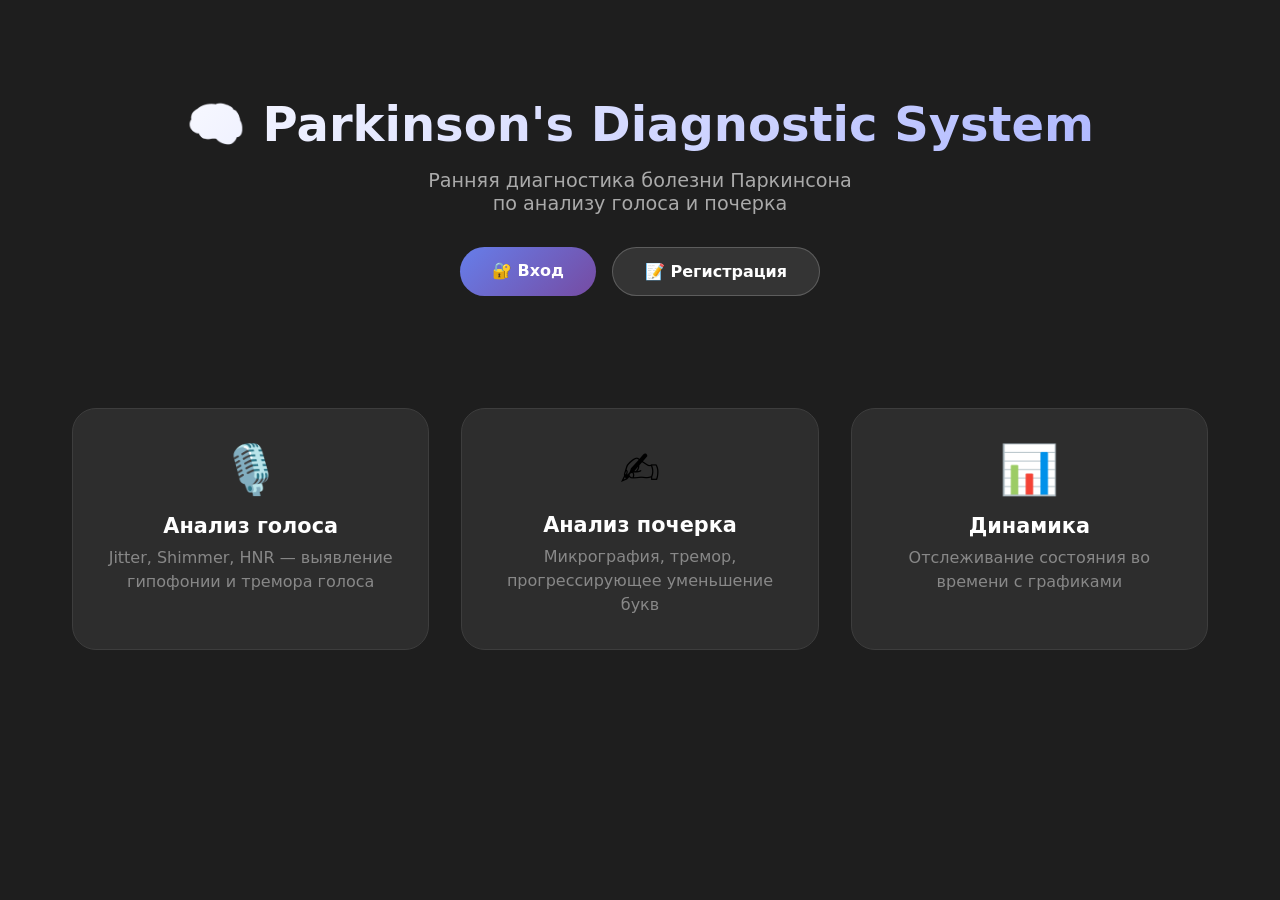
<file: static/index.html>
<!DOCTYPE html>
<html lang="ru">
<head>
    <meta charset="UTF-8">
    <meta name="viewport" content="width=device-width, initial-scale=1.0">
    <title>Parkinson's Diagnostic System</title>
    <link rel="stylesheet" href="/static/style.css">
    <style>
        /* Дополнительные стили для главной страницы */
        .hero {
            text-align: center;
            padding: 4rem 1rem;
        }

        .hero h1 {
            font-size: 3rem;
            margin-bottom: 1rem;
            background: linear-gradient(135deg, #fff 0%, #a8b2ff 100%);
            background-clip: text;
            -webkit-background-clip: text;
            color: transparent;
        }

        .hero p {
            font-size: 1.2rem;
            color: #aaa;
            margin-bottom: 2rem;
        }

        .auth-buttons {
            display: flex;
            gap: 1rem;
            justify-content: center;
            flex-wrap: wrap;
        }

        .btn {
            padding: 14px 32px;
            border-radius: 40px;
            font-weight: 600;
            font-size: 1rem;
            text-decoration: none;
            transition: all 0.3s;
        }

        .btn-primary {
            background: linear-gradient(135deg, #667eea, #764ba2);
            color: white;
        }

        .btn-primary:hover {
            transform: translateY(-2px);
            box-shadow: 0 10px 25px -5px rgba(102, 126, 234, 0.4);
        }

        .btn-secondary {
            background: rgba(255, 255, 255, 0.1);
            color: white;
            border: 1px solid rgba(255, 255, 255, 0.2);
        }

        .btn-secondary:hover {
            background: rgba(255, 255, 255, 0.2);
            transform: translateY(-2px);
        }

        .features {
            display: grid;
            grid-template-columns: repeat(auto-fit, minmax(280px, 1fr));
            gap: 2rem;
            margin-top: 3rem;
        }

        .feature-card {
            background: #2d2d2d;
            border-radius: 24px;
            padding: 2rem;
            text-align: center;
            border: 1px solid #3d3d3d;
            transition: all 0.3s;
        }

        .feature-card:hover {
            transform: translateY(-5px);
            border-color: #667eea;
        }

        .feature-card .icon {
            font-size: 3rem;
            margin-bottom: 1rem;
        }

        .feature-card h3 {
            margin-bottom: 0.5rem;
            color: white;
        }

        .feature-card p {
            color: #888;
            line-height: 1.5;
        }

        /* Проверка авторизации */
        .loading-screen {
            display: flex;
            justify-content: center;
            align-items: center;
            min-height: 100vh;
            background: #1e1e1e;
        }

        .spinner {
            width: 50px;
            height: 50px;
            border: 3px solid #3d3d3d;
            border-top-color: #667eea;
            border-radius: 50%;
            animation: spin 1s linear infinite;
        }

        @keyframes spin {
            to { transform: rotate(360deg); }
        }
    </style>
</head>
<body>
    <div id="app">
        <div class="loading-screen" id="loading">
            <div class="spinner"></div>
        </div>

        <div id="content" style="display: none;">
            <div class="container">
                <div class="hero">
                    <h1>🧠 Parkinson's Diagnostic System</h1>
                    <p>Ранняя диагностика болезни Паркинсона<br>по анализу голоса и почерка</p>

                    <div class="auth-buttons">
                        <a href="/login" class="btn btn-primary">🔐 Вход</a>
                        <a href="/register" class="btn btn-secondary">📝 Регистрация</a>
                    </div>
                </div>

                <div class="features">
                    <div class="feature-card">
                        <div class="icon">🎙️</div>
                        <h3>Анализ голоса</h3>
                        <p>Jitter, Shimmer, HNR — выявление гипофонии и тремора голоса</p>
                    </div>
                    <div class="feature-card">
                        <div class="icon">✍️</div>
                        <h3>Анализ почерка</h3>
                        <p>Микрография, тремор, прогрессирующее уменьшение букв</p>
                    </div>
                    <div class="feature-card">
                        <div class="icon">📊</div>
                        <h3>Динамика</h3>
                        <p>Отслеживание состояния во времени с графиками</p>
                    </div>
                </div>
            </div>
        </div>
    </div>

    <script>
        // Проверка авторизации
        const token = localStorage.getItem('token');

        if (token) {
            // Если пользователь уже авторизован - редирект на дашборд
            window.location.href = '/dashboard';
        } else {
            // Показываем контент
            document.getElementById('loading').style.display = 'none';
            document.getElementById('content').style.display = 'block';
        }
    </script>
</body>
</html>
</file>
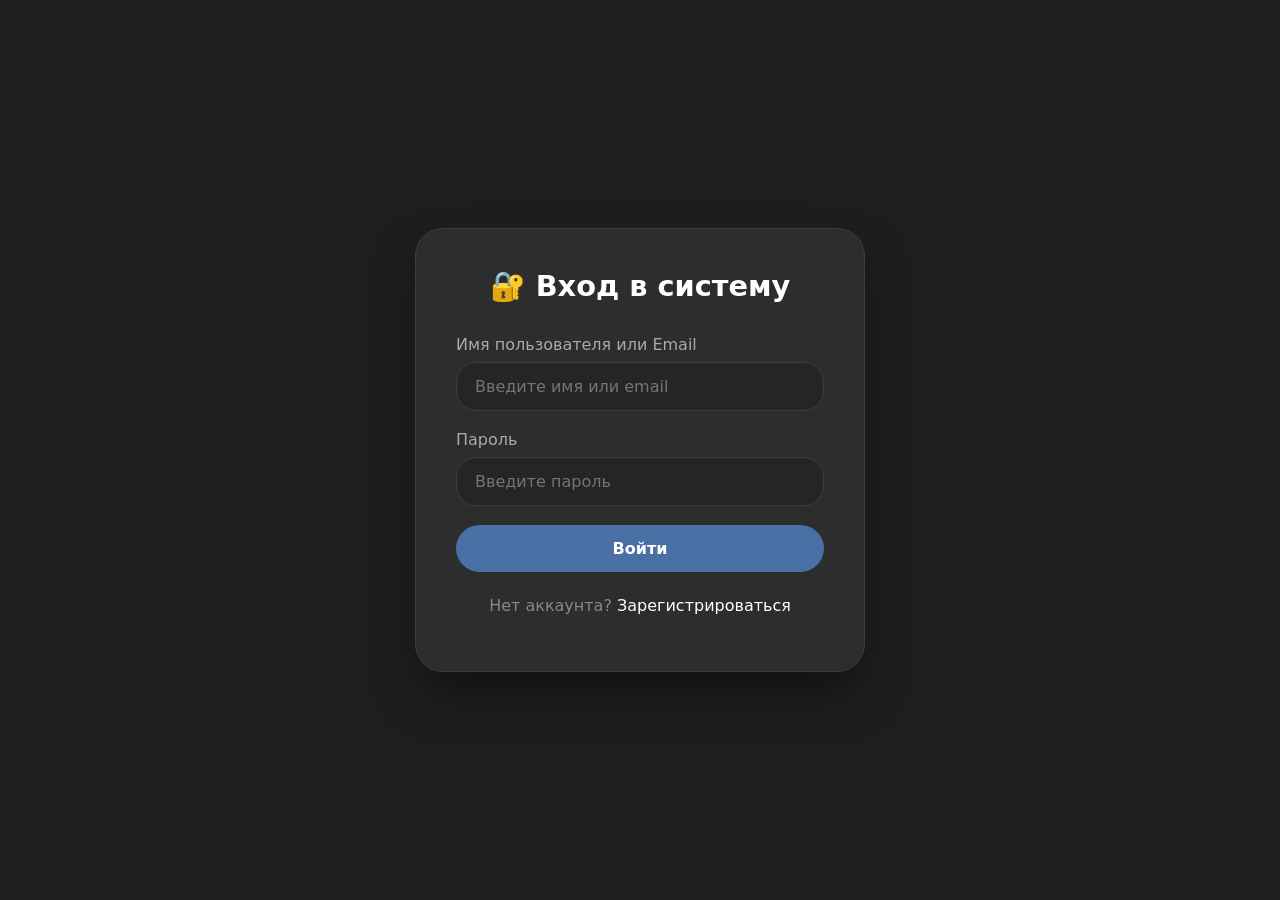
<file: static/login.html>
<!DOCTYPE html>
<html lang="ru">
<head>
    <meta charset="UTF-8">
    <meta name="viewport" content="width=device-width, initial-scale=1.0">
    <title>Вход - Персональный тренер</title>
    <link rel="stylesheet" href="/static/style.css">
    <style>
        body {
            background: #1e1e1e;
            min-height: 100vh;
            display: flex;
            align-items: center;
            justify-content: center;
        }
        .form-container {
            display: flex;
            justify-content: center;
            align-items: center;
            width: 100%;
            padding: 2rem;
        }
        .form-card {
            background: #2d2d2d;
            border-radius: 28px;
            padding: 2.5rem;
            width: 100%;
            max-width: 450px;
            border: 1px solid #3d3d3d;
            box-shadow: 0 25px 50px -12px rgba(0, 0, 0, 0.5);
        }
        .form-card h2 {
            text-align: center;
            margin-bottom: 2rem;
            color: white;
            font-size: 1.8rem;
        }
        .form-group {
            margin-bottom: 1.2rem;
        }
        .form-group label {
            display: block;
            margin-bottom: 8px;
            color: #aaa;
            font-weight: 500;
        }
        .form-group input {
            width: 100%;
            padding: 14px 18px;
            background: #252525;
            border: 1px solid #3d3d3d;
            border-radius: 20px;
            color: white;
            font-size: 1rem;
        }
        .btn-primary {
            width: 100%;
            padding: 14px;
            border-radius: 40px;
            font-weight: 600;
            background: #4a6fa5;
            color: white;
            border: none;
            cursor: pointer;
        }
        .btn-primary:hover {
            background: #5a7fb5;
        }
        .form-footer {
            text-align: center;
            margin-top: 1.5rem;
            color: #888;
        }
        .form-footer a {
            color: white;
            text-decoration: none;
        }
        .error-msg {
            color: #d9534f;
            text-align: center;
            margin-top: 1rem;
        }
    </style>
</head>
<body>
    <div class="form-container">
        <div class="form-card">
            <h2>🔐 Вход в систему</h2>
            <form id="loginForm">
                <div class="form-group">
                    <label>Имя пользователя или Email</label>
                    <input type="text" id="username_or_email" required placeholder="Введите имя или email">
                </div>
                <div class="form-group">
                    <label>Пароль</label>
                    <input type="password" id="password" required placeholder="Введите пароль">
                </div>
                <button type="submit" class="btn-primary">Войти</button>
            </form>
            <p class="form-footer">Нет аккаунта? <a href="/register">Зарегистрироваться</a></p>
            <div id="errorMsg" class="error-msg"></div>
        </div>
    </div>

    <script>
        function setCookie(name, value, days = 7) {
            const date = new Date();
            date.setTime(date.getTime() + (days * 24 * 60 * 60 * 1000));
            document.cookie = `${name}=${value}; path=/; expires=${date.toUTCString()}`;
        }

        document.getElementById('loginForm').addEventListener('submit', async (e) => {
            e.preventDefault();

            const username_or_email = document.getElementById('username_or_email').value;
            const password = document.getElementById('password').value;
            const errorMsg = document.getElementById('errorMsg');
            errorMsg.textContent = '';

            try {
                const res = await fetch('/api/login', {
                    method: 'POST',
                    headers: { 'Content-Type': 'application/json' },
                    body: JSON.stringify({ username_or_email, password })
                });

                if (res.ok) {
                    const data = await res.json();

                    // Сохраняем токен в localStorage (для API запросов)
                    localStorage.setItem('token', data.access_token);
                    localStorage.setItem('userId', data.user_id);
                    localStorage.setItem('username', data.username);

                    // Сохраняем токен в cookies (для страниц)
                    setCookie('token', data.access_token);

                    window.location.href = '/dashboard';
                } else {
                    const error = await res.json();
                    errorMsg.textContent = error.detail || 'Неверные данные';
                }
            } catch (err) {
                errorMsg.textContent = 'Ошибка соединения с сервером';
            }
        });
    </script>
</body>
</html>
</file>
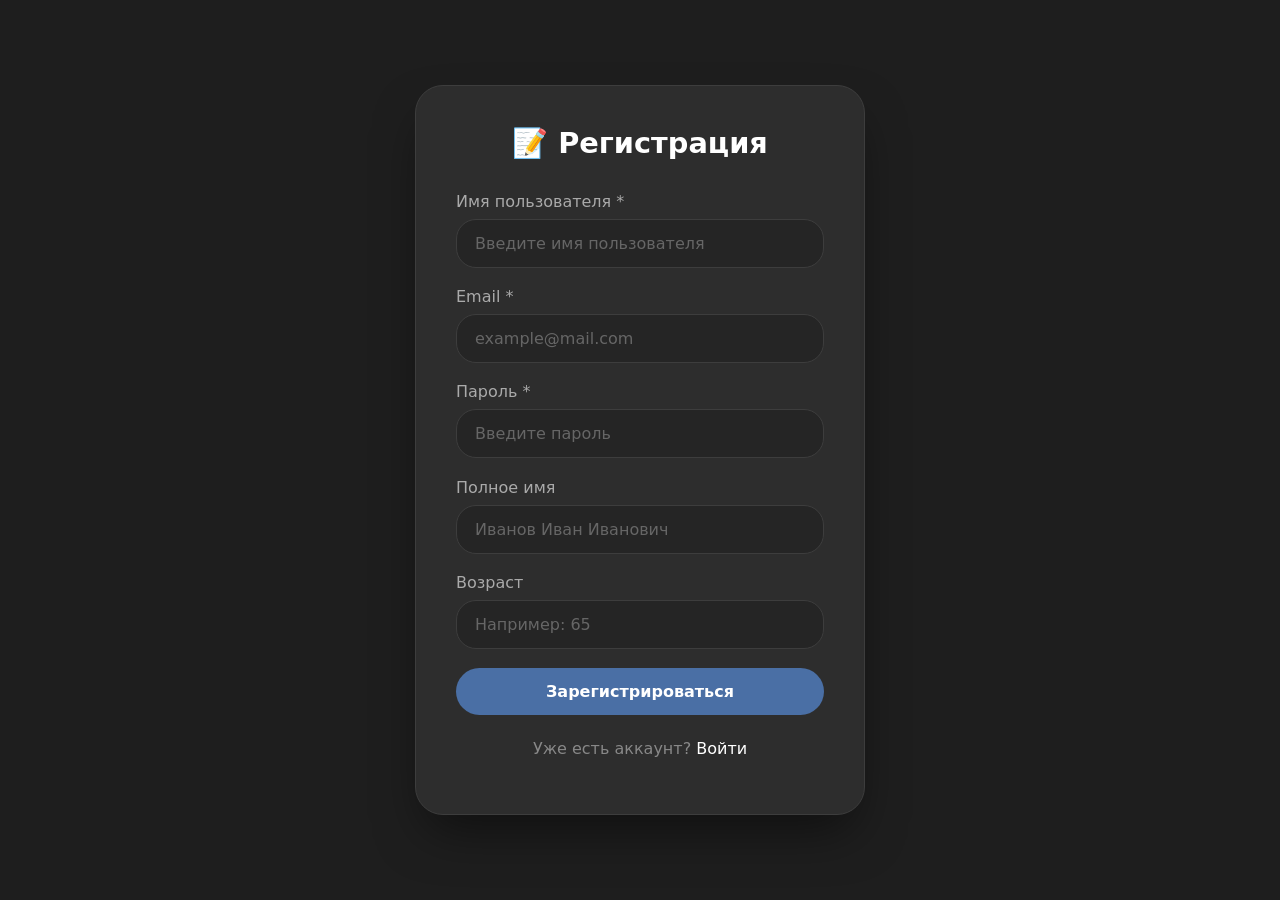
<file: static/register.html>
<!DOCTYPE html>
<html lang="ru">
<head>
    <meta charset="UTF-8">
    <meta name="viewport" content="width=device-width, initial-scale=1.0">
    <title>Регистрация - Parkinson's Diagnostic</title>
    <link rel="stylesheet" href="/static/style.css">
    <style>
        body {
            background: #1e1e1e;
            min-height: 100vh;
            display: flex;
            align-items: center;
            justify-content: center;
        }

        .form-container {
            display: flex;
            justify-content: center;
            align-items: center;
            width: 100%;
            padding: 2rem;
        }

        .form-card {
            background: #2d2d2d;
            border-radius: 28px;
            padding: 2.5rem;
            width: 100%;
            max-width: 450px;
            border: 1px solid #3d3d3d;
            box-shadow: 0 25px 50px -12px rgba(0, 0, 0, 0.5);
        }

        .form-card h2 {
            text-align: center;
            margin-bottom: 2rem;
            color: white;
            font-size: 1.8rem;
        }

        .form-group {
            margin-bottom: 1.2rem;
        }

        .form-group label {
            display: block;
            margin-bottom: 8px;
            color: #aaa;
            font-weight: 500;
        }

        .form-group input {
            width: 100%;
            padding: 14px 18px;
            background: #252525;
            border: 1px solid #3d3d3d;
            border-radius: 20px;
            color: white;
            font-size: 1rem;
            transition: all 0.3s;
        }

        .form-group input:focus {
            outline: none;
            border-color: #4a6fa5;
            box-shadow: 0 0 0 3px rgba(74, 111, 165, 0.2);
        }

        .form-group input::placeholder {
            color: #666;
        }

        .btn-primary {
            width: 100%;
            padding: 14px;
            border-radius: 40px;
            font-weight: 600;
            font-size: 1rem;
            cursor: pointer;
            transition: all 0.3s;
            background: #4a6fa5;
            color: white;
            border: none;
        }

        .btn-primary:hover {
            background: #5a7fb5;
            transform: translateY(-2px);
        }

        .form-footer {
            text-align: center;
            margin-top: 1.5rem;
            color: #888;
        }

        .form-footer a {
            color: white;
            text-decoration: none;
        }

        .form-footer a:hover {
            color: #aaa;
            text-decoration: underline;
        }

        .error-msg {
            color: #d9534f;
            text-align: center;
            margin-top: 1rem;
            font-size: 0.9rem;
        }
    </style>
</head>
<body>
    <div class="form-container">
        <div class="form-card">
            <h2>📝 Регистрация</h2>
            <form id="registerForm">
                <div class="form-group">
                    <label>Имя пользователя *</label>
                    <input type="text" id="username" required placeholder="Введите имя пользователя">
                </div>
                <div class="form-group">
                    <label>Email *</label>
                    <input type="email" id="email" required placeholder="example@mail.com">
                </div>
                <div class="form-group">
                    <label>Пароль *</label>
                    <input type="password" id="password" required placeholder="Введите пароль">
                </div>
                <div class="form-group">
                    <label>Полное имя</label>
                    <input type="text" id="full_name" placeholder="Иванов Иван Иванович">
                </div>
                <div class="form-group">
                    <label>Возраст</label>
                    <input type="number" id="age" placeholder="Например: 65">
                </div>
                <button type="submit" class="btn-primary">Зарегистрироваться</button>
            </form>
            <p class="form-footer">Уже есть аккаунт? <a href="/login">Войти</a></p>
            <div id="errorMsg" class="error-msg"></div>
        </div>
    </div>

    <script>
        document.getElementById('registerForm').addEventListener('submit', async (e) => {
            e.preventDefault();
            const data = {
                username: document.getElementById('username').value,
                email: document.getElementById('email').value,
                password: document.getElementById('password').value,
                full_name: document.getElementById('full_name').value,
                age: parseInt(document.getElementById('age').value) || null
            };

            try {
                const res = await fetch('/api/register', {
                    method: 'POST',
                    headers: { 'Content-Type': 'application/json' },
                    body: JSON.stringify(data)
                });

                if (res.ok) {
                    const resData = await res.json();
                    localStorage.setItem('token', resData.access_token);
                    localStorage.setItem('userId', resData.user_id);
                    localStorage.setItem('username', data.username);
                    window.location.href = '/dashboard';
                } else {
                    const error = await res.json();
                    document.getElementById('errorMsg').textContent = error.detail;
                }
            } catch (err) {
                document.getElementById('errorMsg').textContent = 'Ошибка соединения с сервером';
            }
        });
    </script>
</body>
</html>
</file>
<file: static/style.css>
/* ========== ТЁМНО-СЕРЫЙ ДИЗАЙН ========== */

* {
    margin: 0;
    padding: 0;
    box-sizing: border-box;
    font-family: 'Inter', system-ui, -apple-system, 'Segoe UI', Roboto, sans-serif;
}

body {
    background: #1e1e1e;
    min-height: 100vh;
}

/* ========== КОНТЕЙНЕРЫ ========== */
.container {
    max-width: 1200px;
    margin: 0 auto;
    padding: 2rem;
}

.card {
    background: #2d2d2d;
    border-radius: 28px;
    padding: 2rem;
    box-shadow: 0 25px 50px -12px rgba(0, 0, 0, 0.5);
    border: 1px solid #3d3d3d;
}

/* ========== ГЛАВНАЯ СТРАНИЦА ========== */
.hero {
    text-align: center;
    padding: 3rem 1rem;
}

.hero h1 {
    font-size: 3rem;
    margin-bottom: 1rem;
    color: white;
}

.hero p {
    font-size: 1.2rem;
    color: #aaa;
    margin-bottom: 2rem;
}

.auth-buttons {
    display: flex;
    gap: 1rem;
    justify-content: center;
    flex-wrap: wrap;
}

.features {
    display: grid;
    grid-template-columns: repeat(auto-fit, minmax(280px, 1fr));
    gap: 2rem;
    margin-top: 3rem;
}

.feature-card {
    background: #2d2d2d;
    border-radius: 24px;
    padding: 2rem;
    text-align: center;
    border: 1px solid #3d3d3d;
    transition: all 0.3s;
}

.feature-card:hover {
    transform: translateY(-5px);
    border-color: #5a5a5a;
}

.feature-card .icon {
    font-size: 3rem;
    margin-bottom: 1rem;
}

.feature-card h3 {
    margin-bottom: 0.5rem;
    color: white;
}

.feature-card p {
    color: #888;
}

/* ========== ЗАГОЛОВКИ ========== */
h1, h2, h3 {
    color: white;
    font-weight: 700;
}

h1 { font-size: 2.5rem; margin-bottom: 0.5rem; }
h2 { font-size: 1.8rem; margin-bottom: 1rem; }
h3 { font-size: 1.3rem; margin-bottom: 1rem; }

/* ========== КНОПКИ ========== */
button, .btn {
    padding: 12px 28px;
    border-radius: 40px;
    font-weight: 600;
    font-size: 1rem;
    cursor: pointer;
    transition: all 0.3s;
    border: none;
    background: #3d3d3d;
    color: white;
}

button:hover, .btn:hover {
    transform: translateY(-2px);
    background: #4d4d4d;
}

.btn-primary {
    background: #4a6fa5;
}

.btn-primary:hover {
    background: #5a7fb5;
}

.btn-secondary {
    background: #3d3d3d;
}

.btn-secondary:hover {
    background: #4d4d4d;
}

.btn-success {
    background: #2e7d64;
}

.btn-danger {
    background: #8b3a3a;
}

/* ========== DASHBOARD ========== */
.dashboard-header {
    background: #2d2d2d;
    border-radius: 28px;
    padding: 1.5rem;
    margin-bottom: 2rem;
    display: flex;
    justify-content: space-between;
    align-items: center;
    flex-wrap: wrap;
    gap: 1rem;
    border: 1px solid #3d3d3d;
}

.user-info h2 {
    color: white;
}

.user-info p {
    color: #888;
}

.logout-btn {
    background: #8b3a3a;
}

.logout-btn:hover {
    background: #9b4a4a;
}

/* ========== ТЕСТ-КНОПКИ ========== */
.test-buttons {
    display: flex;
    gap: 1rem;
    margin-bottom: 2rem;
    flex-wrap: wrap;
}

.test-btn {
    flex: 1;
    text-align: center;
    padding: 1.2rem;
    border-radius: 20px;
    text-decoration: none;
    font-weight: 700;
    transition: all 0.3s;
    font-size: 1.1rem;
}

.test-btn:hover {
    transform: translateY(-5px);
}

.voice-btn {
    background: #4a6fa5;
    color: white;
}

.handwriting-btn {
    background: #8b5a8b;
    color: white;
}

.seven-words-btn {
    background: #8b6b3a;
    color: white;
}

/* ========== РЕЗУЛЬТАТЫ ========== */
.results-card {
    background: #2d2d2d;
    border-radius: 24px;
    padding: 1.5rem;
    margin-bottom: 1.5rem;
    border: 1px solid #3d3d3d;
}

.history-item {
    background: #252525;
    border-radius: 16px;
    padding: 1rem;
    margin-bottom: 0.8rem;
    border-left: 4px solid #4a6fa5;
    transition: all 0.3s;
    color: #ddd;
}

.history-item:hover {
    background: #353535;
    transform: translateX(5px);
}

/* ========== РИСКИ ========== */
.risk-low { color: #5cb85c; font-weight: bold; }
.risk-medium { color: #f0ad4e; font-weight: bold; }
.risk-high { color: #d9534f; font-weight: bold; }
.risk-very_high { color: #c9302c; font-weight: bold; }

/* ========== ГРАФИК ========== */
canvas#trendChart {
    background: #252525;
    border-radius: 20px;
    padding: 1rem;
}

/* ========== ФОРМЫ ========== */
input, textarea, select {
    width: 100%;
    padding: 14px 18px;
    background: #252525;
    border: 1px solid #3d3d3d;
    border-radius: 20px;
    color: white;
    font-size: 1rem;
}

input:focus, textarea:focus, select:focus {
    outline: none;
    border-color: #4a6fa5;
}

label {
    display: block;
    margin-bottom: 8px;
    color: #aaa;
}

/* ========== ФОРМЫ АВТОРИЗАЦИИ ========== */
.form-container {
    display: flex;
    justify-content: center;
    align-items: center;
    min-height: 100vh;
    padding: 2rem;
}

.form-card {
    background: #2d2d2d;
    border-radius: 28px;
    padding: 2.5rem;
    width: 100%;
    max-width: 450px;
    border: 1px solid #3d3d3d;
}

.form-card h2 {
    text-align: center;
    color: white;
}

.form-footer {
    text-align: center;
    margin-top: 1.5rem;
    color: #888;
}

.error-msg {
    color: #d9534f;
    text-align: center;
    margin-top: 1rem;
}

/* ========== КАНВАС ========== */
canvas {
    background: #1e1e1e;
    border-radius: 24px;
    border: 2px solid #3d3d3d;
}

/* ========== ПРОГРЕСС ========== */
.progress-bar {
    background: #3d3d3d;
    border-radius: 20px;
    height: 10px;
    overflow: hidden;
}

.progress-fill {
    background: #4a6fa5;
    height: 100%;
}

/* ========== СЛОВА ========== */
.word-card {
    background: #2d2d2d;
    padding: 2rem;
    border-radius: 28px;
    text-align: center;
    border: 1px solid #3d3d3d;
}

.current-word {
    font-size: 3rem;
    font-weight: bold;
    color: white;
}

/* ========== АДАПТИВНОСТЬ ========== */
@media (max-width: 768px) {
    .container { padding: 1rem; }
    .test-buttons { flex-direction: column; }
    .dashboard-header { flex-direction: column; text-align: center; }
}

/* ========== АНИМАЦИИ ========== */
@keyframes fadeIn {
    from { opacity: 0; transform: translateY(20px); }
    to { opacity: 1; transform: translateY(0); }
}

.card, .results-card, .dashboard-header {
    animation: fadeIn 0.5s ease-out;
}

/* ========== SCROLLBAR ========== */
::-webkit-scrollbar {
    width: 8px;
}

::-webkit-scrollbar-track {
    background: #2d2d2d;
}

::-webkit-scrollbar-thumb {
    background: #555;
    border-radius: 10px;
}

/* ========== ДОПОЛНИТЕЛЬНЫЕ СТИЛИ ДЛЯ DASHBOARD ========== */

.test-buttons {
    display: flex;
    gap: 1rem;
    margin-bottom: 2rem;
    flex-wrap: wrap;
}

.test-btn {
    flex: 1;
    text-align: center;
    padding: 1.2rem;
    border-radius: 20px;
    text-decoration: none;
    font-weight: 700;
    transition: all 0.3s;
    font-size: 1.1rem;
}

.test-btn:hover {
    transform: translateY(-5px);
}

.profile-btn {
    background: linear-gradient(135deg, #667eea, #764ba2);
    color: white;
}

.results-card {
    background: #2d2d2d;
    border-radius: 24px;
    padding: 1.5rem;
    margin-bottom: 1.5rem;
    border: 1px solid #3d3d3d;
}

.results-card h3 {
    margin-bottom: 1rem;
    color: white;
}

.results-card p {
    color: #aaa;
    line-height: 1.6;
}

.info-highlight {
    background: #252525;
    border-radius: 16px;
    padding: 16px;
    margin-top: 16px;
}

.info-row {
    display: flex;
    justify-content: space-between;
    padding: 8px 0;
    border-bottom: 1px solid #3d3d3d;
}

.info-row:last-child {
    border-bottom: none;
}

.info-label {
    color: #aaa;
}

.info-value {
    color: white;
    font-weight: bold;
}
</file>
